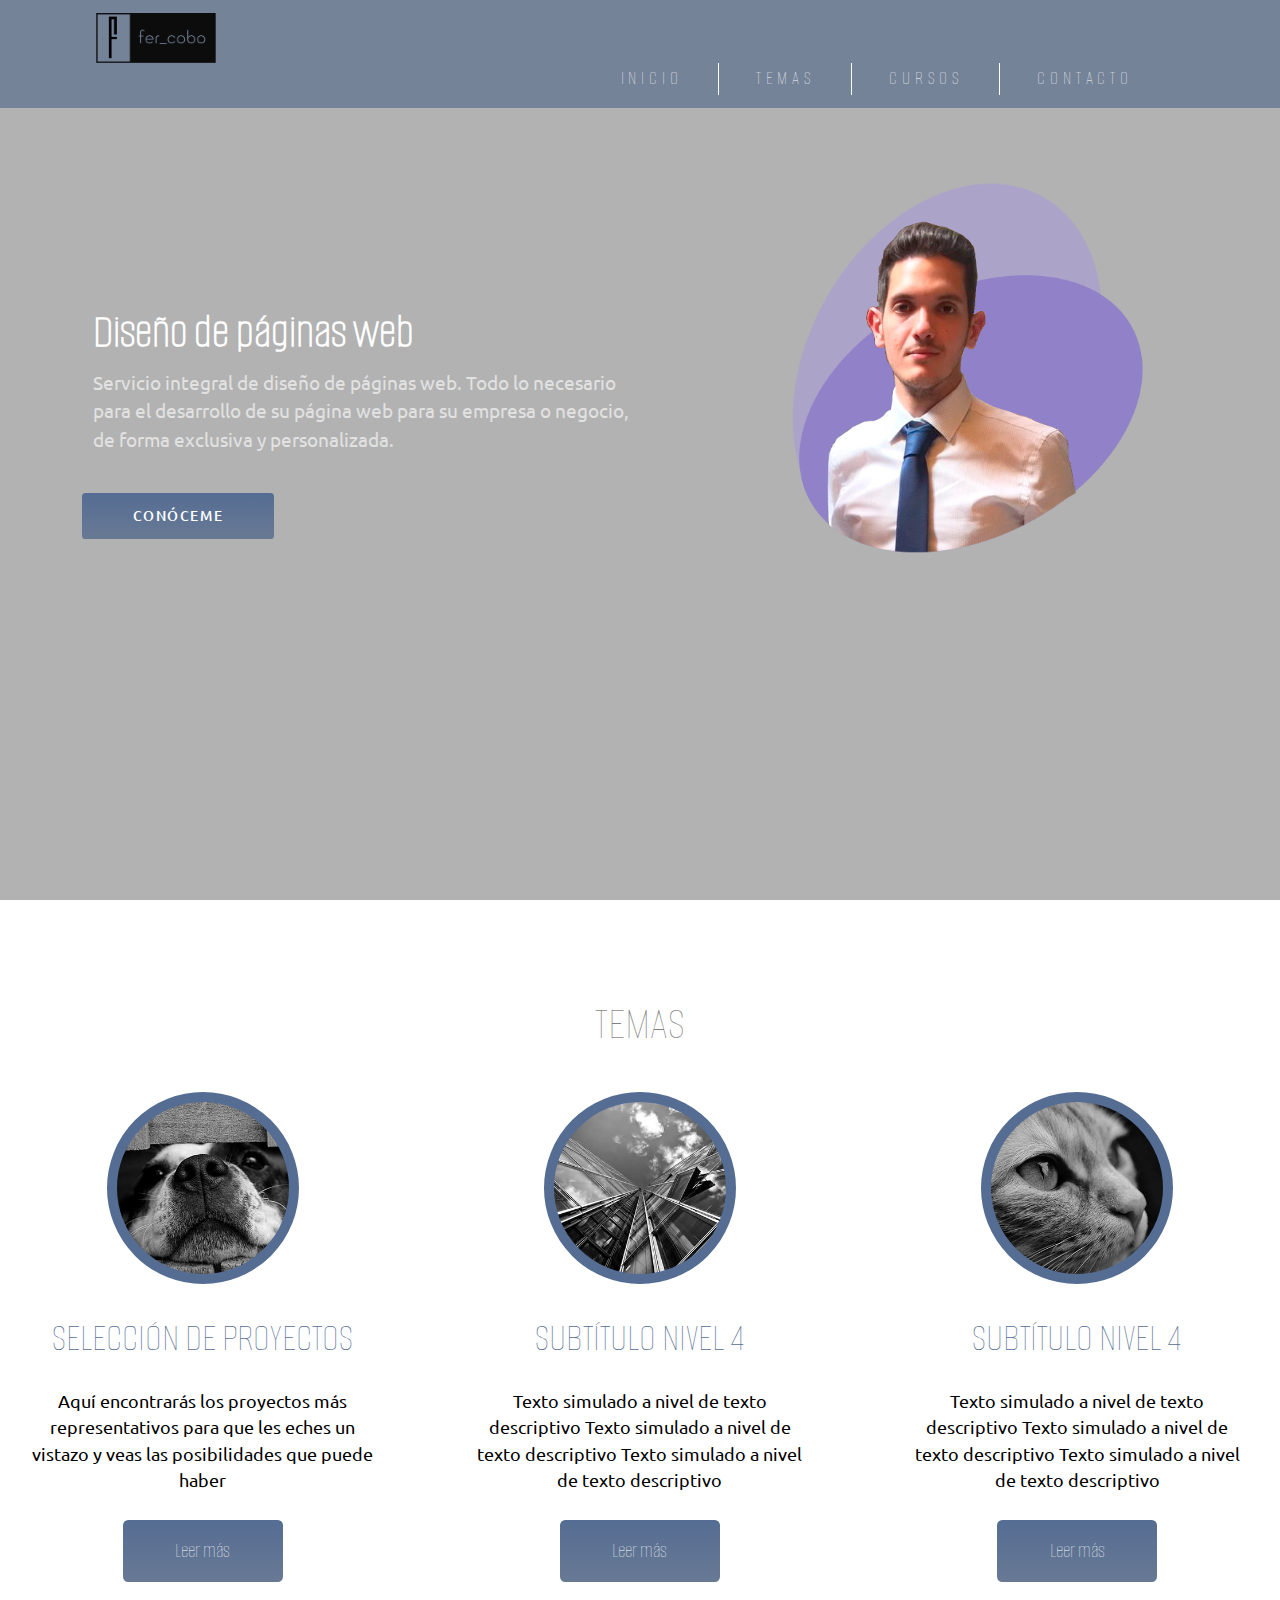
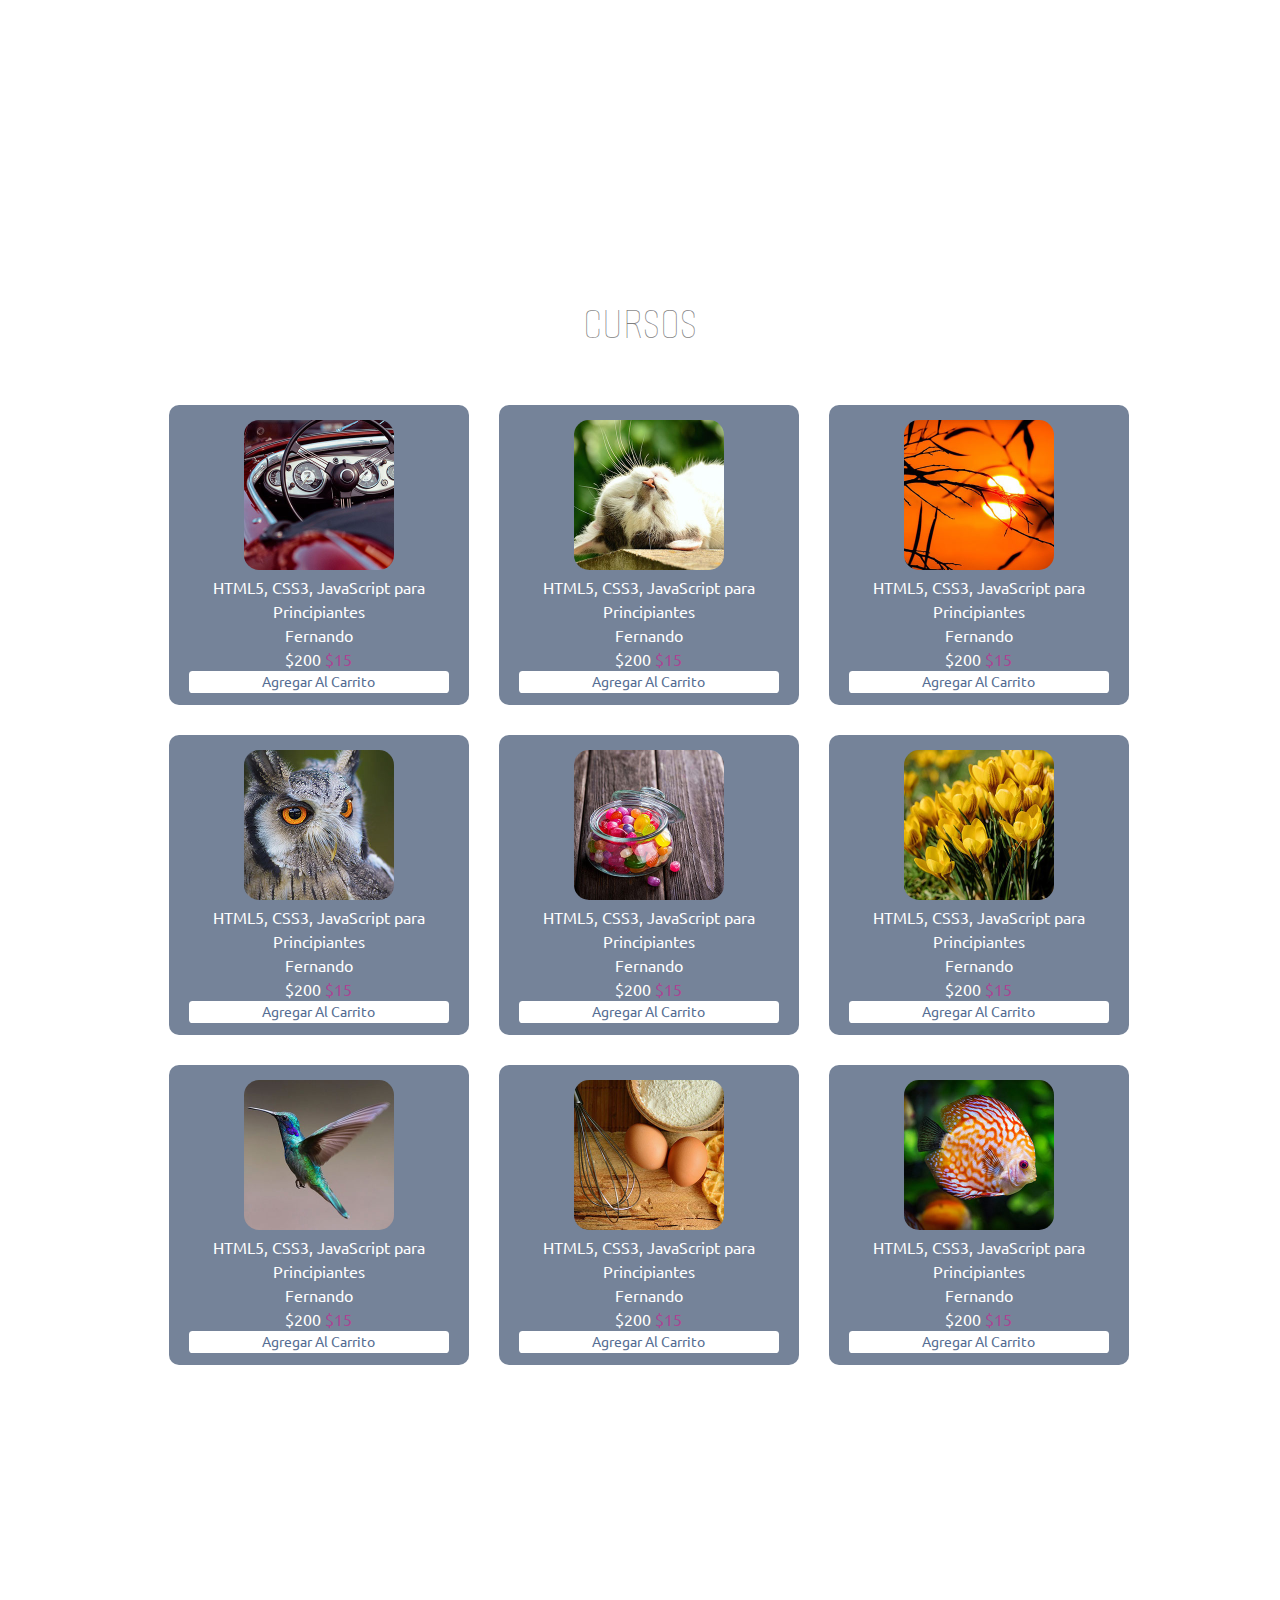
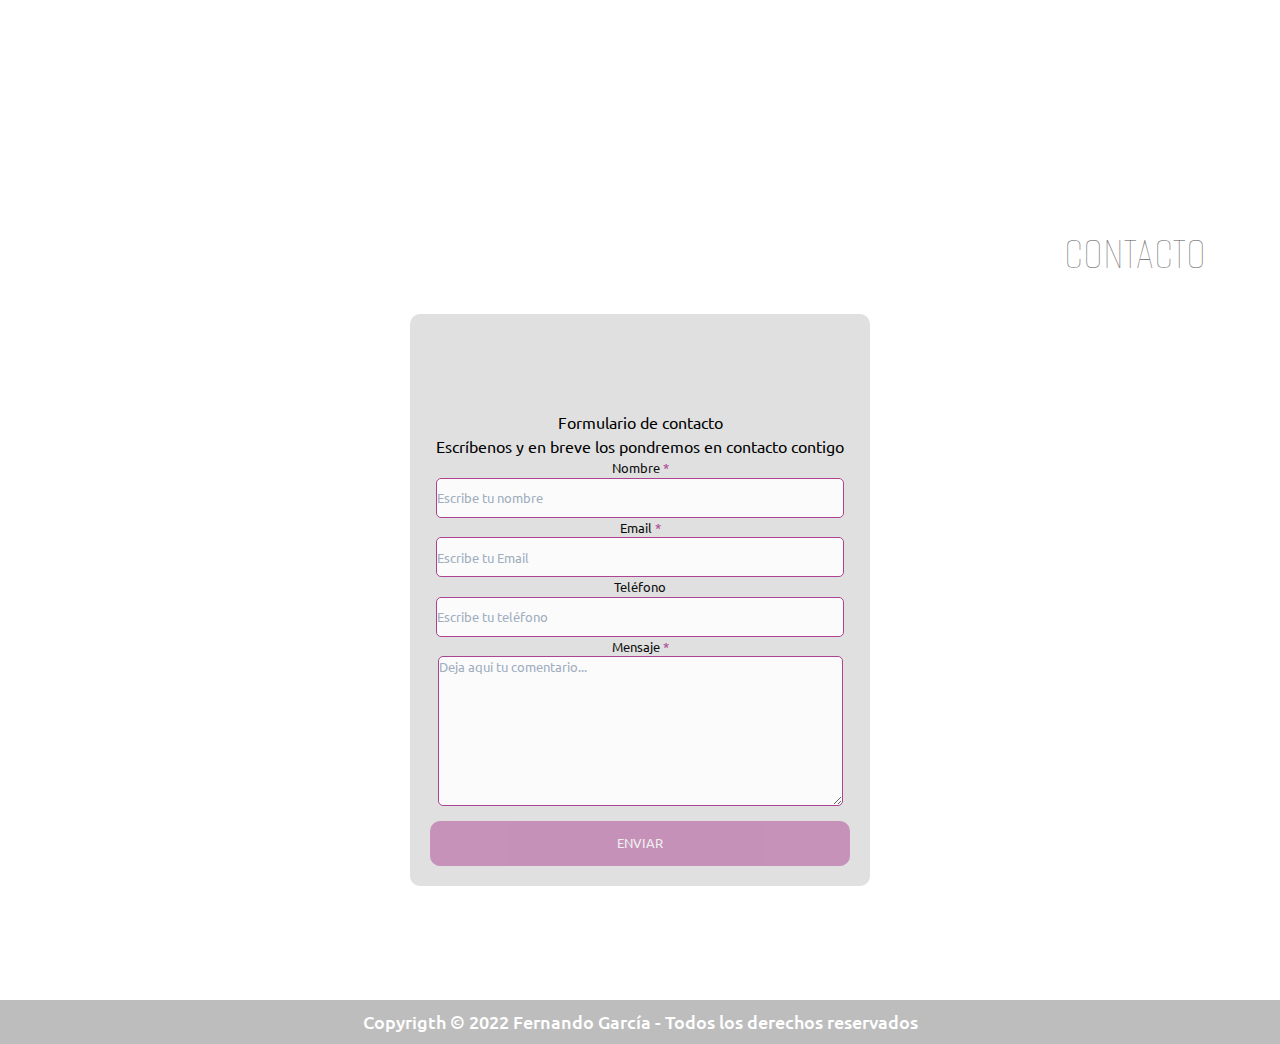
<file: index.html>
<!DOCTYPE html>
<html lang="es">
<head>
    <meta charset="UTF-8">
    <meta http-equiv="X-UA-Compatible" content="IE=edge">
    <meta name="viewport" content="width=device-width, initial-scale=1.0">
    <title>fer_cobo - Diseño web</title>
    <link rel="stylesheet" href="css/normalize.css">
    <link rel="stylesheet" href="css/estilos.css">
    <link type="text/css" rel="stylesheet" href="css/tailwind.min.css"  media="screen,projection"/>
    <link rel="shortcut icon" href="img/logo.png" type="image/x-icon">
    <link href="https://fonts.googleapis.com/css2?family=Alumni+Sans+Pinstripe&display=swap" rel="stylesheet">
    <link href="https://fonts.googleapis.com/css2?family=Ubuntu&display=swap" rel="stylesheet">
    <script src="https://ajax.googleapis.com/ajax/libs/jquery/3.6.0/jquery.min.js"></script>
    <script src="js/scrollomatic.js"></script>
    <script src="js/modernizr.js"></script>
    <script src="js/prefixfree.js"></script>
    <script src="https://smtpjs.com/v3/smtp.js"></script>
    <script>
        $(document).ready(function(){
            $("a.scroll").scrollomatic();
        });
    </script>
</head>
<body>
    <header>
        <a href="#home" class="scroll">
            <div id="logo"></div>
        </a>
        <nav>
            <ul>
                <li><a href="#home" class="scroll">Inicio</a></li>
                <li><a href="#temas" class="scroll">Temas</a></li>
                <li><a href="#lista-cursos" class="scroll">Cursos</a></li>
                <li><a href="#contacto" class="scroll">Contacto</a></li>
            </ul>
        </nav>
        <div class="compra">
            <ul>
                <li class="submenu">
                        <img src="img/cart.png" id="img-carrito">
                        <div id="carrito">
                                <table id="lista-carrito" class="tabla">
                                    <thead>
                                        <tr>
                                            <th>Imagen</th>
                                            <th>Nombre</th>
                                            <th>Precio</th>
                                            <th>Cantidad</th>
                                            <th></th>
                                        </tr>
                                    </thead>
                                    <tbody></tbody>
                                </table>

                                <a href="#" id="vaciar-carrito" class="button u-full-width">Vaciar Carrito</a>
                        </div>
                </li>
            </ul>
        </div>
    </header>
    <main class="contenido">
        <img src="img/FotoCV.png" id="foto">
        <!--<video muted autoplay loop preload="auto">
            <source src="video/video.mp4" type="video/mp4">
            <p>Su navegador no soporta el elemento vídeo</p>
        </video>-->
        
        <section id="home">
            <!--<div id="globo"></div>
            <h1>Fernando Cobo</h1>-->
            <h2>Diseño de páginas web</h2>
            <p>Servicio integral de diseño de páginas web. Todo lo necesario para el desarrollo de su página web para su empresa o negocio, de forma exclusiva y personalizada.</p>
            <a href="#temas" class="scroll" id="conozca">Conóceme</a>
             <!--<div id="abajo"></div>-->
        </section>
        <section id="temas">
            <h3 id="title">Temas</h3>
            <article>
                <div id="imagen1"></div>
                <h4 id="article">Selección de proyectos</h4>
                <p>Aquí encontrarás los proyectos más representativos para que les eches un vistazo y veas las posibilidades que puede haber</p>
                <a href="page1.html" target="_blank">Leer más</a> <!--target="_blank" sirve para que al hacer click en el enlace, este se abra en una nueva página-->
                <div id="imagen2"></div>
                <h4 id="article">Subtítulo nivel 4</h4>
                <p>Texto simulado a nivel de texto descriptivo Texto simulado a nivel de texto descriptivo Texto simulado a nivel de texto descriptivo</p>
                <a href="">Leer más</a>
                <div id="imagen3"></div>
                <h4 id="article">Subtítulo nivel 4</h4>
                <p>Texto simulado a nivel de texto descriptivo Texto simulado a nivel de texto descriptivo Texto simulado a nivel de texto descriptivo</p>
                <a href="">Leer más</a>
            </article>
        </section>
        <section id="lista-cursos">
            <h3 id="title">Cursos</h3>
            <div class="container">
                <div class="box">
                    <div class="icon">
                        <img src="img/1.jpg" class="imagen">
                    </div>
                    <div class="content">
                        <h4>HTML5, CSS3, JavaScript para Principiantes</h4>
                        <p>Fernando</p>
                        <p class="precio">$200  <span class="u-pull-right ">$15</span></p>
                        <a href="#" class="agregar-carrito" data-id="1">Agregar Al Carrito</a>
                    </div>
                </div>
                <div class="box">
                    <div class="icon">
                        <img src="img/2.jpg" class="imagen">
                    </div>
                    <div class="content">
                        <h4>HTML5, CSS3, JavaScript para Principiantes</h4>
                        <p>Fernando</p>
                        <p class="precio">$200  <span class="u-pull-right ">$15</span></p>
                        <a href="#" class="agregar-carrito" data-id="2">Agregar Al Carrito</a>
                    </div>
                </div>
                <div class="box">
                    <div class="icon">
                        <img src="img/3.jpg" class="imagen">
                    </div>
                    <div class="content">
                        <h4>HTML5, CSS3, JavaScript para Principiantes</h4>
                        <p>Fernando</p>
                        <p class="precio">$200  <span class="u-pull-right ">$15</span></p>
                        <a href="#" class="agregar-carrito" data-id="3">Agregar Al Carrito</a>
                    </div>
                </div>
            </div>
            <div class="container">
                <div class="box">
                    <div class="icon">
                        <img src="img/4.jpg" class="imagen">
                    </div>
                    <div class="content">
                        <h4>HTML5, CSS3, JavaScript para Principiantes</h4>
                        <p>Fernando</p>
                        <p class="precio">$200  <span class="u-pull-right ">$15</span></p>
                        <a href="#" class="agregar-carrito" data-id="4">Agregar Al Carrito</a>
                    </div>
                </div>
                <div class="box">
                    <div class="icon">
                        <img src="img/5.jpg" class="imagen">
                    </div>
                    <div class="content">
                        <h4>HTML5, CSS3, JavaScript para Principiantes</h4>
                        <p>Fernando</p>
                        <p class="precio">$200  <span class="u-pull-right ">$15</span></p>
                        <a href="#" class="agregar-carrito" data-id="5">Agregar Al Carrito</a>
                    </div>
                </div>
                <div class="box">
                    <div class="icon">
                        <img src="img/6.jpg" class="imagen">
                    </div>
                    <div class="content">
                        <h4>HTML5, CSS3, JavaScript para Principiantes</h4>
                        <p>Fernando</p>
                        <p class="precio">$200  <span class="u-pull-right ">$15</span></p>
                        <a href="#" class="agregar-carrito" data-id="6">Agregar Al Carrito</a>
                    </div>
                </div>
            </div>
            <div class="container">
                <div class="box">
                    <div class="icon">
                        <img src="img/7.jpg" class="imagen">
                    </div>
                    <div class="content">
                        <h4>HTML5, CSS3, JavaScript para Principiantes</h4>
                        <p>Fernando</p>
                        <p class="precio">$200  <span class="u-pull-right ">$15</span></p>
                        <a href="#" class="agregar-carrito" data-id="7">Agregar Al Carrito</a>
                    </div>
                </div>
                <div class="box">
                    <div class="icon">
                        <img src="img/8.jpg" class="imagen">
                    </div>
                    <div class="content">
                        <h4>HTML5, CSS3, JavaScript para Principiantes</h4>
                        <p>Fernando</p>
                        <p class="precio">$200  <span class="u-pull-right ">$15</span></p>
                        <a href="#" class="agregar-carrito" data-id="8">Agregar Al Carrito</a>
                    </div>
                </div>
                <div class="box">
                    <div class="icon">
                        <img src="img/9.jpg" class="imagen">
                    </div>
                    <div class="content">
                        <h4>HTML5, CSS3, JavaScript para Principiantes</h4>
                        <p>Fernando</p>
                        <p class="precio">$200  <span class="u-pull-right ">$15</span></p>
                        <a href="#" class="agregar-carrito" data-id="9">Agregar Al Carrito</a>
                    </div>
                </div>
            </div>
        </section>
        <section id="contacto">
            <h3 id="title">Contacto</h3>
            <div class="contacto">
                <div class="contact_form">
                    <div class="formulario">      
                    <h1>Formulario de contacto</h1>
                        <h3>Escríbenos y en breve los pondremos en contacto contigo</h3>
                        <form id="enviar-mail" action="https://formsubmit.co/fer-gar-co@hotmail.com" method="POST">
                            <div class="aviso">
                                <p>
                                    <label for="nombre" class="colocar_nombre">Nombre
                                    <span class="obligatorio">*</span>
                                    </label>
                                    <input type="text" name="name" id="nombre" required="obligatorio" placeholder="Escribe tu nombre">
                                </p>
                                <p>
                                    <label for="email" class="colocar_email">Email
                                    <span class="obligatorio">*</span>
                                    </label>
                                    <input type="email" name="email" id="email" required="obligatorio" placeholder="Escribe tu Email">
                                </p>
                                <p>
                                    <label for="telefone" class="colocar_telefono">Teléfono
                                    </label>
                                    <input type="tel" name="introducir_telefono" id="telefono" placeholder="Escribe tu teléfono">
                                </p>  
                                <p>
                                    <label for="mensaje" class="colocar_mensaje">Mensaje
                                    <span class="obligatorio">*</span>
                                    </label>                     
                                    <textarea name="subject" class="texto_mensaje" id="mensaje" required="obligatorio" placeholder="Deja aquí tu comentario..."></textarea> 
                                </p>    
                                <button id="enviar" type="submit" name="enviar_formulario"><p>Enviar</p></button>
                            </div>     
                        </form>
                    </div>  
                </div>
            </div>
        </section>
        <footer>
            <p id="footer">Copyrigth &copy; 2022 Fernando García - Todos los derechos reservados</p>
        </footer>
    </main>
    <script src="js/app.js"></script>
</body>
</html>
</file>
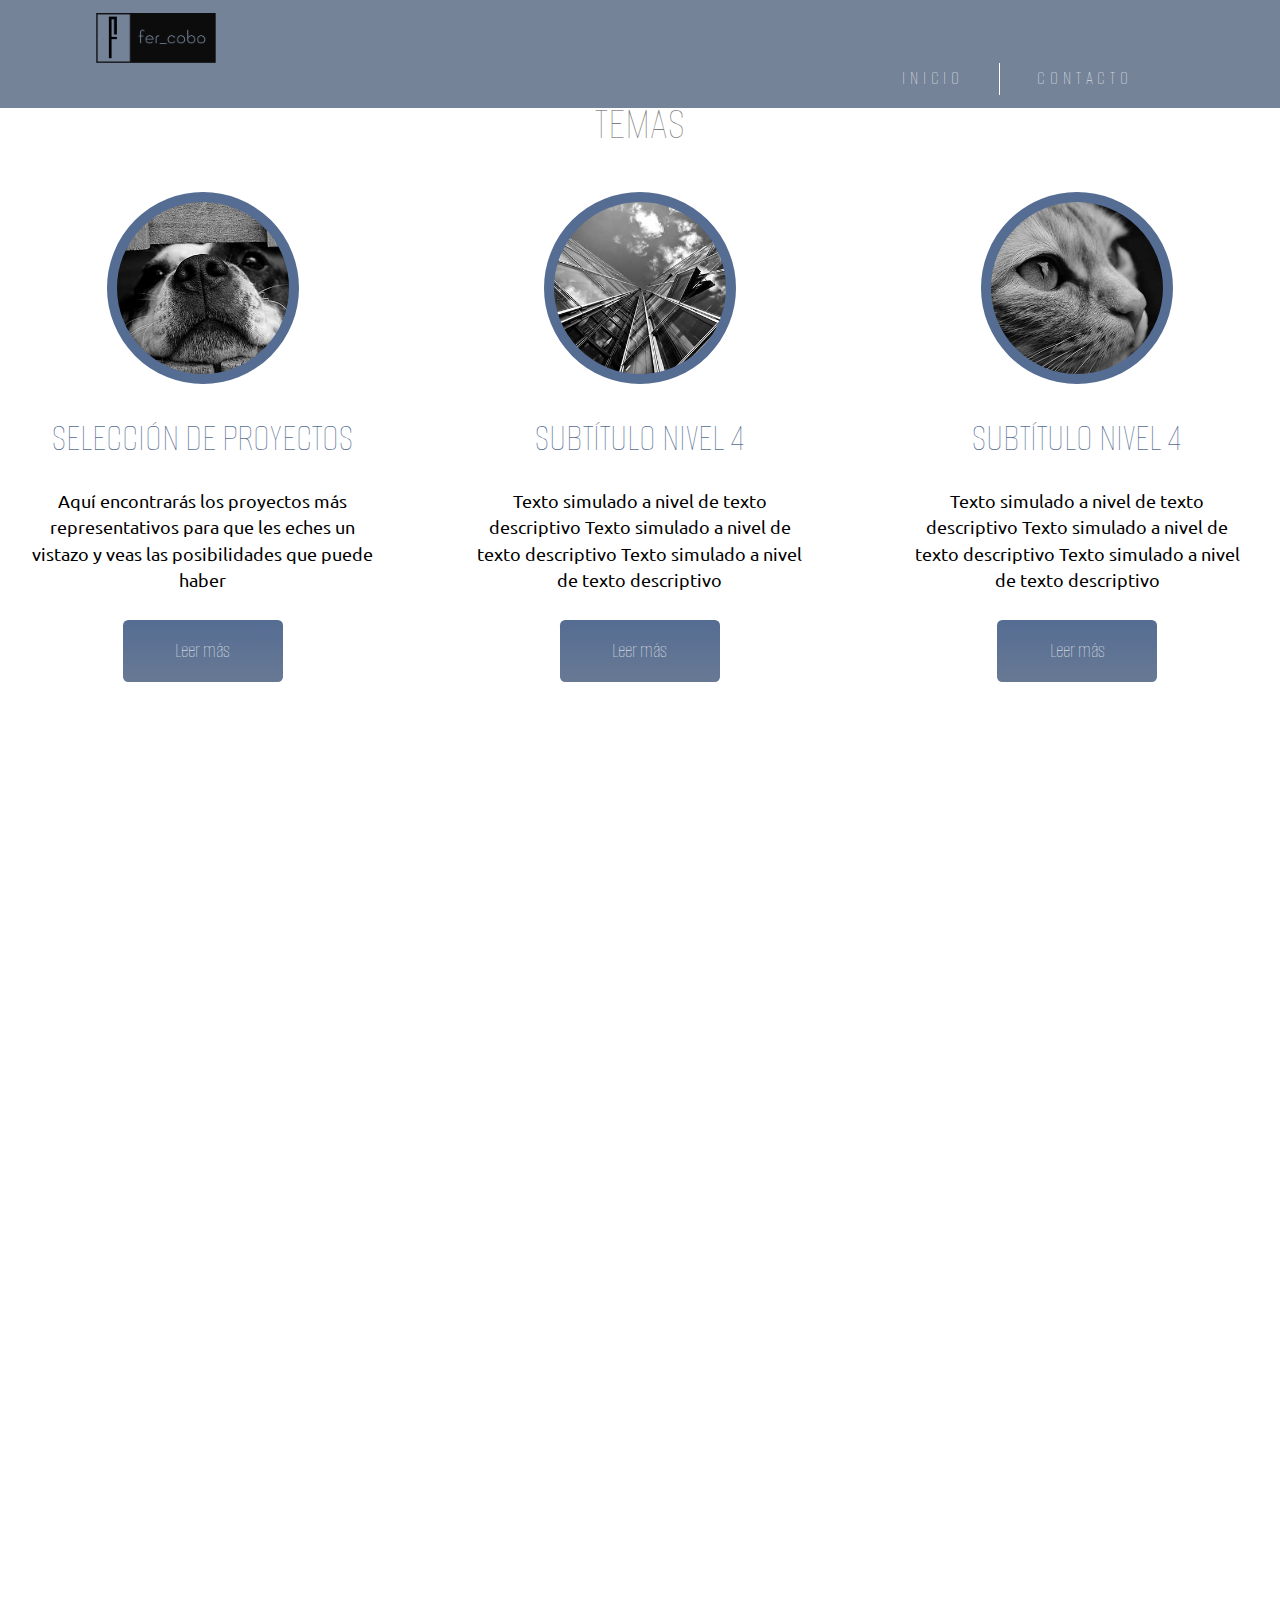
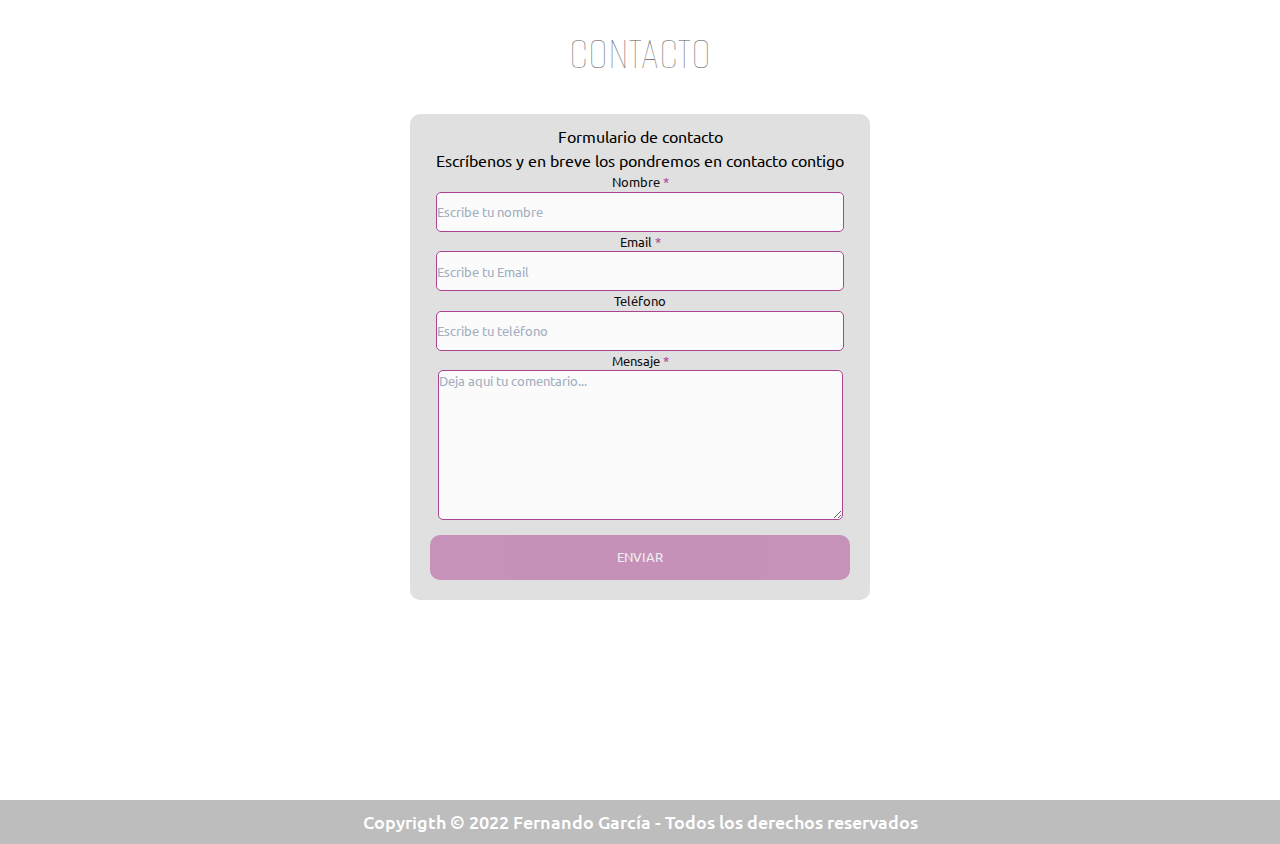
<file: page1.html>
<!DOCTYPE html>
<html lang="es">
<head>
    <meta charset="UTF-8">
    <meta http-equiv="X-UA-Compatible" content="IE=edge">
    <meta name="viewport" content="width=device-width, initial-scale=1.0">
    <title>fer_cobo - Diseño web</title>
    <link rel="stylesheet" href="css/normalize.css">
    <link rel="stylesheet" href="css/estilos.css">
    <link type="text/css" rel="stylesheet" href="css/tailwind.min.css"  media="screen,projection"/>
    <link rel="shortcut icon" href="img/logo.png" type="image/x-icon">
    <link href="https://fonts.googleapis.com/css2?family=Alumni+Sans+Pinstripe&display=swap" rel="stylesheet">
    <link href="https://fonts.googleapis.com/css2?family=Ubuntu&display=swap" rel="stylesheet">
    <script src="https://ajax.googleapis.com/ajax/libs/jquery/3.6.0/jquery.min.js"></script>
    <script src="js/scrollomatic.js"></script>
    <script src="js/modernizr.js"></script>
    <script src="js/prefixfree.js"></script>
    <script src="https://smtpjs.com/v3/smtp.js"></script>
    <script>
        $(document).ready(function(){
            $("a.scroll").scrollomatic();
        });
    </script>
</head>
<body>
    <header>
        <a href="#home" class="scroll">
            <div id="logo"></div>
        </a>
        <nav>
            <ul>
                <li><a href="#home" class="scroll">Inicio</a></li>
                <li><a href="#contacto" class="scroll">Contacto</a></li>
            </ul>
        </nav>
    </header>
    <main id="contenido">
        <section id="temas">
            <h3 id="title">Temas</h3>
            <article>
                <div id="imagen1"></div>
                <h4 id="article">Selección de proyectos</h4>
                <p>Aquí encontrarás los proyectos más representativos para que les eches un vistazo y veas las posibilidades que puede haber</p>
                <a href="page1.html" target="_blank">Leer más</a> <!--target="_blank" sirve para que al hacer click en el enlace, este se abra en una nueva página-->
                <div id="imagen2"></div>
                <h4 id="article">Subtítulo nivel 4</h4>
                <p>Texto simulado a nivel de texto descriptivo Texto simulado a nivel de texto descriptivo Texto simulado a nivel de texto descriptivo</p>
                <a href="">Leer más</a>
                <div id="imagen3"></div>
                <h4 id="article">Subtítulo nivel 4</h4>
                <p>Texto simulado a nivel de texto descriptivo Texto simulado a nivel de texto descriptivo Texto simulado a nivel de texto descriptivo</p>
                <a href="">Leer más</a>
            </article>
        </section>
        <section id="contacto">
            <h3 id="title">Contacto</h3>
            <div class="contact_form">
                <div class="formulario">      
                  <h1>Formulario de contacto</h1>
                    <h3>Escríbenos y en breve los pondremos en contacto contigo</h3>
                      <form id="enviar-mail" action="https://formsubmit.co/fer-gar-co@hotmail.com" method="POST">
                        <div class="aviso">
                            <p>
                                <label for="nombre" class="colocar_nombre">Nombre
                                <span class="obligatorio">*</span>
                                </label>
                                <input type="text" name="name" id="nombre" required="obligatorio" placeholder="Escribe tu nombre">
                            </p>
                            <p>
                                <label for="email" class="colocar_email">Email
                                <span class="obligatorio">*</span>
                                </label>
                                <input type="email" name="email" id="email" required="obligatorio" placeholder="Escribe tu Email">
                            </p>
                            <p>
                                <label for="telefone" class="colocar_telefono">Teléfono
                                </label>
                                <input type="tel" name="introducir_telefono" id="telefono" placeholder="Escribe tu teléfono">
                            </p>  
                            <p>
                                <label for="mensaje" class="colocar_mensaje">Mensaje
                                <span class="obligatorio">*</span>
                                </label>                     
                                <textarea name="subject" class="texto_mensaje" id="mensaje" required="obligatorio" placeholder="Deja aquí tu comentario..."></textarea> 
                            </p>    
                            <button id="enviar" type="submit" name="enviar_formulario"><p>Enviar</p></button>
                        </div>     
                    </form>
                </div>  
              </div>
            <a href="#contenido" class="arriba" class="scroll"></a>
        </section>
        <footer>
            <p id="footer">Copyrigth &copy; 2022 Fernando García - Todos los derechos reservados</p>
        </footer>
    </main>
    <script src="js/app.js"></script>
</body>
</html>
</file>
<file: css/estilos.css>
* {
    box-sizing: border-box;
}
html, body{
    height: 100%;
    width: 100%;
}
body{
    font-family: 'Alumni Sans Pinstripe', sans-serif;
    text-align: center;
}
main{
    height: 100%;
}
section{
    height: 100%;
    padding: 4em 2em;
    position: relative;
    width: 100%;
}
header{
    background-color: rgb(117, 131, 153);
    padding: 0.8em 2em;
    position: fixed;
    width: 100%;
    z-index: 100;
}
#logo{
    background: url("../img/logo.png") no-repeat;
    background-size: contain;
    float: left;
    height: 50px;
    margin-left: 4em;
    width: 25%;
}
nav{
    float: right;
    text-align: right;
    width: 70%;
    padding-right: 5em;
}
ul {
    list-style-type: none; /*Para quitar las viñetas de la lista*/
}
ul li{
    border-right: 0.01em solid rgba(255, 255, 255, 1); /*Las líneas que separan los elementos del menú*/
    display: inline-block;
    padding: 0.1em 1em;
}
ul li a{
    color: rgba(255, 255, 255, 1);
    font-size: 1.2rem;
    font-weight: 500;
    letter-spacing: 0.3rem;
    padding: 0.5em 1em;
    text-decoration: none;
    text-transform: uppercase;
    transition: all 1s;
}
ul li a:hover, ul li a:active{
    color: #000000;
}
ul li:nth-last-of-type(1){
    border-right: none;
}
video{
    bottom: 0;
    left: 50%;
    transform: translateX(-50%);
    width: 100%;
    position: absolute;
}



/* Carrito */
.compra{
    float: right;
    position: absolute;
    margin-left: 87rem;
    margin-top: 0.8rem;
}
.submenu {
    position: relative;
}
.submenu #carrito{
    display: none;
}
.submenu:hover #carrito{
    display: block;
    position: absolute;
    right:0;
    top: 110%;
    z-index: 1;
    background-color: rgb(117, 131, 153);
    padding: 20px;
    min-height: 400px;
    min-width: 300px;
}
.tabla {
    font-family: 'Ubuntu', sans-serif;
    width: 100%;
    box-sizing: border-box;
    margin-bottom: 2.5rem;
    border-collapse: collapse;
    border-spacing: 0px;
    display: table;
    border-collapse: separate;
    box-sizing: border-box;
    text-indent: initial;
    border-spacing: 2px;
    border-color: grey;
}
th{
    padding: 12px 15px;
    text-align: left;
    color: rgb(225, 225, 225);
    border-bottom: 1px solid rgb(225, 225, 225);
    display: table-cell;
    vertical-align: inherit;
    text-align: -internal-center;
}
#vaciar-carrito{
    font-family: 'Ubuntu', sans-serif;
    display: inline-block;
    height: 38px;
    padding: 0px 70px;
    color: rgb(225, 225, 225);
    text-align: center;
    font-size: 11px;
    font-weight: 600;
    line-height: 38px;
    letter-spacing: 0.1rem;
    text-transform: uppercase;
    text-decoration: none;
    white-space: nowrap;
    background-color: transparent;
    border-radius: 4px;
    border: 1px solid rgb(187, 187, 187);
    cursor: pointer;
    box-sizing: border-box;
}
/* Carrito */



#home{
    background-color: rgba(0, 0, 0, 0.3);
}
#home #globo{
    background: url(../img/logo.png) no-repeat;
    background-size: contain;
    height: 11rem;
    left: 50%;
    position: absolute;
    top: 22%;
    transform: translateX(-50%);
    width: 20rem;
}
#home h1{
    color: rgba(255, 255, 255, 1);
    font-family: 'Ubuntu', sans-serif;
    font-size: 4rem;
    margin: 0;
    position: relative;
    top: 45%;
}
#home h2{
    color: rgba(255, 255, 255, 1);
    font-family: 'Alumni Sans Pinstripe', sans-serif;
    font-size: 3rem;
    margin: 0;
    position: relative;
    top: 30%;
    text-align: left;
    padding: 0 50% 0 5%;
    font-weight: 900;
}
#home p{
    color: rgba(225, 225, 225, 1);
    font-family: 'Ubuntu', sans-serif;
    font-size: 1.2rem;
    margin: 0;
    padding: 0 50% 0 5%;
    position: relative;
    top: 30%;
    text-align: left;
}
#temas p{
    color: rgb(0, 0, 0);
    font-size: 1.1rem;
    font-family: 'Ubuntu', sans-serif;
}
.contenido #foto{
    position: absolute;
    width: 400px;
    height: 400px;
    top: 20%;
    right: 10%;
    z-index: 90;
}
#home a {
    background: linear-gradient(rgba(85, 109, 147, 1), rgb(104, 121, 148));
    border-radius: 0.25em;
    color: rgba(255, 255, 255, 1);
    display: block;
    font-family: 'Ubuntu', sans-serif;
    font-size: 0.9rem;
    font-weight: 500;
    left: 12%;
    letter-spacing: 0.1rem;
    padding: 0.85em 0;
    position: relative;
    text-decoration: none;
    text-transform: uppercase;
    top: 35%;
    transform: translateX(-50%);
    width: 12rem;
    z-index: 2;
}
#home #abajo { /*configuramos la flechita que aparece cuando se pasa el curso por el botón "Conozca más"*/
    background: url(../svg/abajo.svg);
    display: block;
    height: 3rem;
    left: 50%;
    opacity: 0;
    position: relative;
    top: 50%;
    transform: translateX(-50%);
    transition: all 0.35s;
    width: 3rem;
    z-index: 1;
}
#home a:hover + #abajo, #home a:active + #abajo { /*Hacemos que aparezca la flecha*/
    opacity: 0.5;
    top: 55%;
}
article{
    column-count: 3;
    column-gap: 6em;
    padding-top: 0.5em;
}
article #imagen1{
    background-image: url(../img/uno.jpg);
}
article #imagen2{
    background-image: url(../img/dos.jpg);
}
article #imagen3{
    background-image: url(../img/tres.jpg);
}
article div{
    background-size: cover;
    border-radius: 50%;
    border: 0.65em solid rgba(85, 109, 147, 1);
    margin: 0 auto 1.5em;
    height: 12rem;
    width: 12rem;
}
#title{
    color: rgba(0, 0, 0, 0.5);
    font-family: 'Alumni Sans Pinstripe', sans-serif;
    font-size: 3rem;
    margin: 0.5em 0;
    text-transform: uppercase;
    text-align: center;
}
#article{
    color: rgba(85, 109, 147, 1);
    font-family: 'Alumni Sans Pinstripe', sans-serif;
    font-size: 2.5rem;
    margin: 0.5em 0;
    text-transform: uppercase;
}
article a{
    background: linear-gradient(rgba(85, 109, 147, 1), rgb(104, 121, 148));
    border-radius: 0.25em;
    color: rgba(255, 255, 255, 1);
    display: block;
    font-size: 1.3rem;
    font-weight: 500;
    margin: 1.25em auto 2em;
    padding: 0.75em 0;
    text-decoration: none;
    width: 10rem;
}

/*Cursos*/
.container{
    position: relative;
    width: 1200px;
    height: 300px;
    left: 10%;
    margin: 30px auto;
}
.container .box{
    position: relative;
    width: 300px;
    height: 300px;
    background: rgb(117, 131, 153);
    float: left;
    margin: 15px;
    box-sizing: border-box;
    overflow: hidden;
    border-radius: 10px;
}
.imagen{
    position: absolute;
    top: 5%;
    left: 25%;
    width: 50%;
    height: 50%;
    z-index: 1;
    border-radius: 10%;
}

.container .box .content{
    position: absolute;
    height: calc(100% - 10px);
    text-align: center;
    padding: 20px;
    box-sizing: border-box;
    top: 50%;
    transition: 0.5s;
    color: white;
    font-family: 'Ubuntu', sans-serif;
}
.agregar-carrito{
    background: white;
    border-radius: 0.25em;
    color: rgba(85, 109, 147, 1);
    display: block;
    font-family: 'Ubuntu', sans-serif;
    font-size: 0.9rem;
}








#contacto{
    top: 70%;
    position: relative;
}

.contact_form{  
    width: 460px; 
    height: auto;
    margin: auto;
    border-radius: 10px;  
    padding-top: 10px; 
    background-color: #e0e0e0; 
    padding-left: 30px;
    font-family: 'Ubuntu', sans-serif;
    margin-top: 10px;
}
.formulario{
    margin-left: -30px;
}
input{
    background-color: #fbfbfb; 
    width: 408px; 
    height: 40px; 
    border-radius: 5px;  
    border-style: solid; 
    border-width: 1px; 
    border-color: #ab4493; 
    margin-top: 10px;  
    padding-left: 10px;
    margin-bottom: 20px; 
}
textarea{
    background-color: #fbfbfb; 
    width: 405px; 
    height: 150px; 
    border-radius: 5px;  
    border-style: solid; 
    border-width: 1px; 
    border-color: #ab4493; 
    margin-top: 10px;  
    padding-left: 10px;
    margin-bottom: 20px; 
    padding-top: 15px; 
}
label{
    display: block; 
    float: center;  
}
#enviar{
    height: 45px; 
    padding-left: 5px;
    padding-right: 5px;   
    margin-bottom: 20px; 
    margin-top: 10px;   
    text-transform: uppercase;
    background-color: #ab4493; 
    border-color: #ab4493; 
    border-style: solid; 
    border-radius: 10px;  
    width: 420px;   
    /*cursor: pointer; --> Si queremos que se muestre la mano cuando pasamos por el botón*/ 
}
button p{
    color: #fff; 
}
span{
    color: #ab4493; 
}
.aviso{
    font-size: 13px;  
    color: #0e0e0e;  
}
::-webkit-input-placeholder {
   color: #a8a8a8;
}
::-webkit-textarea-placeholder {
   color: #a8a8a8;
}
.formulario input:focus{
    outline:0;
    border: 1px solid #97d848;
}
.formulario textarea:focus{
    outline:0;
    border: 1px solid #97d848;
}

#footer{
    background-color: rgba(123, 123, 123, 0.5);
    border-top-color: 0.5em solid rgb(92, 120, 213);
    color: rgba(255, 255, 255, 1);
    font-size: 0.8rem;
    font-weight: 500;
    padding: 0.5em 5em;
    text-align: center;
    width: 100%;
    font-size: 1.1rem;
    font-family: 'Ubuntu', sans-serif;
    margin-top: 600px;
}
</file>
